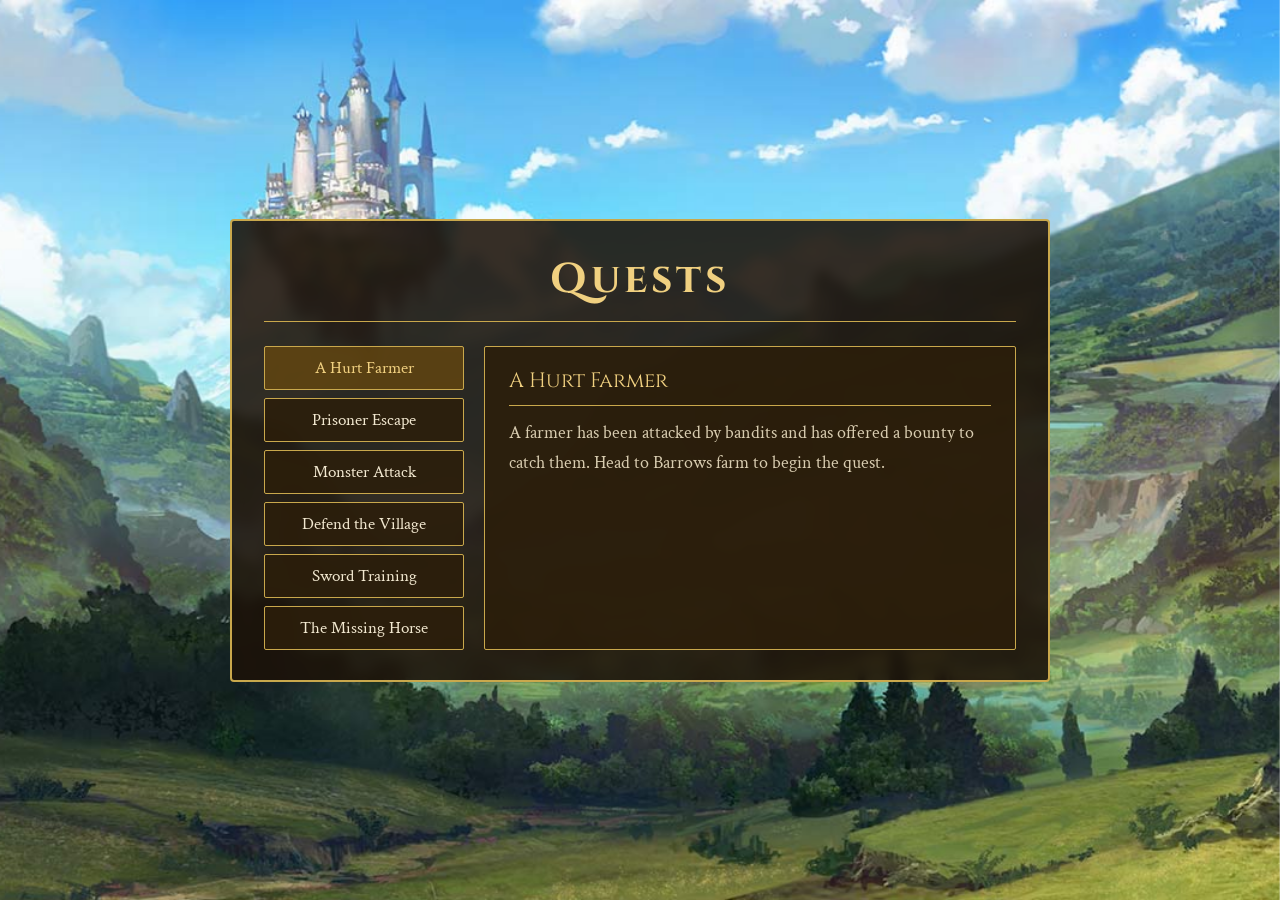
<file: quests/index.html>
<!DOCTYPE html>
<html lang="en">
<head>
  <meta charset="UTF-8" />
  <meta name="viewport" content="width=device-width, initial-scale=1.0"/>
  <title>Quests</title>
  <link href="https://fonts.googleapis.com/css2?family=Cinzel:wght@400;700&family=Crimson+Text:wght@400;600&display=swap" rel="stylesheet"/>
  <link rel="stylesheet" href="quests.css"/>
</head>
<body>
 
  
  <div class="bg">
    <img src="fanstasy-bg.jpg"
         alt="Fantasy landscape background"/>
  </div>
 

  <section class="panel">
 
   
    <header>
      <div class="title-text">Quests</div>
    </header>
 
   
    <section class="columns">
 
    
      <div class="quest-list">
        <button class="quest-btn active">A Hurt Farmer</button>
        <button class="quest-btn">Prisoner Escape</button>
        <button class="quest-btn">Monster Attack</button>
        <button class="quest-btn">Defend the Village</button>
        <button class="quest-btn">Sword Training</button>
        <button class="quest-btn">The Missing Horse</button>
      </div>
 
     
      <div class="quest-detail">
        <div class="detail-title">A Hurt Farmer</div>
        <div class="detail-body">
          A farmer has been attacked by bandits and has offered a bounty
          to catch them. Head to Barrows farm to begin the quest.
        </div>
      </div>
 
    </section>
 
  </section>
 
  <script src="quests.js"></script>
</body>
</html>
</file>
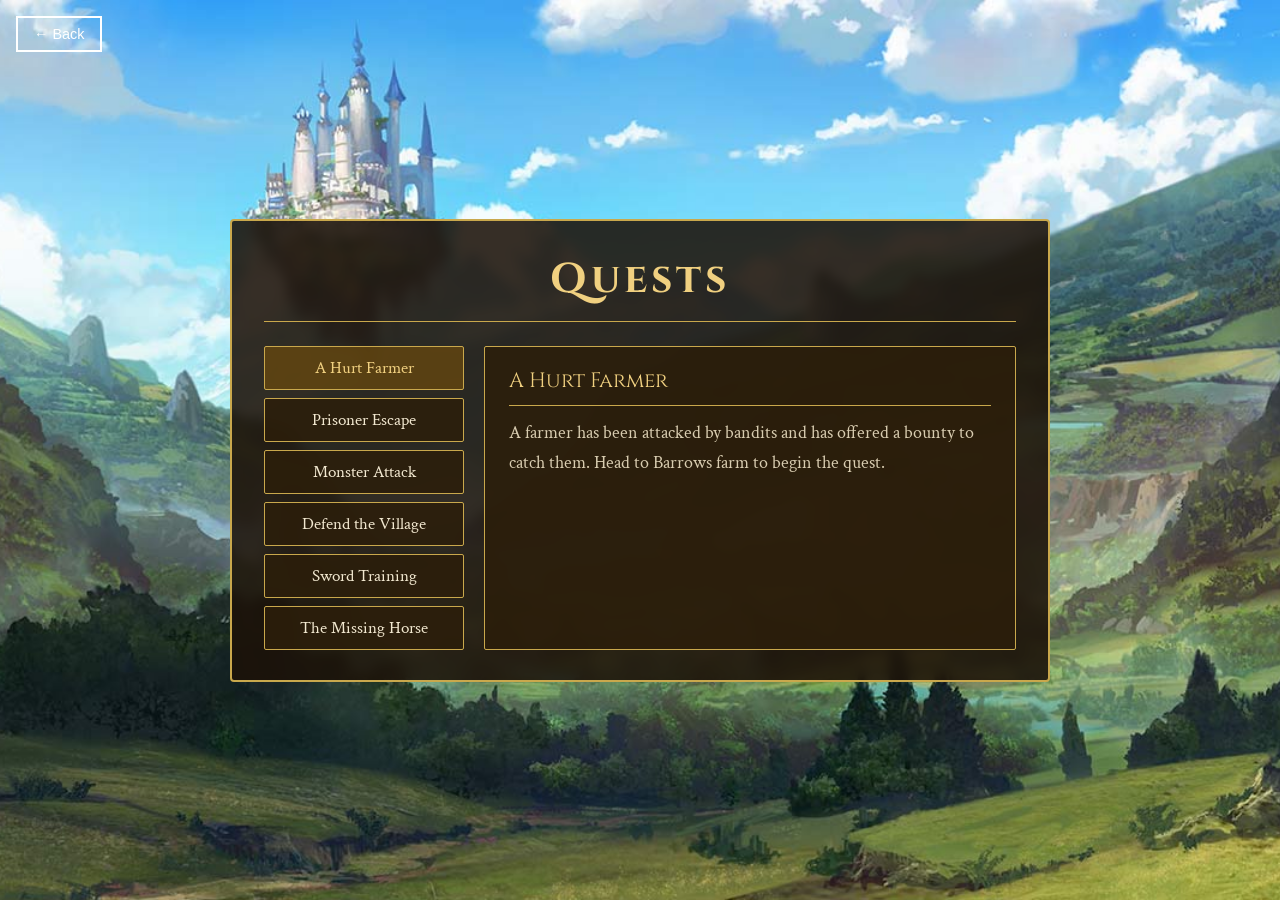
<file: quests/quests.html>
<!DOCTYPE html>
<html lang="en">
<head>
  <meta charset="UTF-8" />
  <meta name="viewport" content="width=device-width, initial-scale=1.0"/>
  <title>Quests</title>
  <link href="https://fonts.googleapis.com/css2?family=Cinzel:wght@400;700&family=Crimson+Text:wght@400;600&display=swap" rel="stylesheet"/>
  <link rel="stylesheet" href="quests.css"/>
</head>
<body>
 <button onclick="window.location.href='../index.html'" style="
  position: fixed;
  top: 16px;
  left: 16px;
  z-index: 100;
  background: transparent;
  border: 2px solid white;
  color: white;
  font-family: sans-serif;
  font-size: 0.9rem;
  padding: 8px 16px;
  cursor: pointer;
">← Back</button>
  
  <div class="bg">
    <img src="fanstasy-bg.jpg"
         alt="Fantasy landscape background"/>
  </div>
 

  <section class="panel">
 
   
    <header>
      <div class="title-text">Quests</div>
    </header>
 
   
    <section class="columns">
 
    
      <div class="quest-list">
        <button class="quest-btn active">A Hurt Farmer</button>
        <button class="quest-btn">Prisoner Escape</button>
        <button class="quest-btn">Monster Attack</button>
        <button class="quest-btn">Defend the Village</button>
        <button class="quest-btn">Sword Training</button>
        <button class="quest-btn">The Missing Horse</button>
      </div>
 
     
      <div class="quest-detail">
        <div class="detail-title">A Hurt Farmer</div>
        <div class="detail-body">
          A farmer has been attacked by bandits and has offered a bounty
          to catch them. Head to Barrows farm to begin the quest.
        </div>
      </div>
 
    </section>
 
  </section>
 
  <script src="quests.js"></script>
</body>
</html>
</file>
<file: quests/quests.css>
:root {
  --gold:       #c9a84c;
  --gold-light: #f0d080;
  --panel-bg:   rgba(28, 18, 8, 0.88);
  --btn-bg:     rgba(44, 30, 10, 0.90);
  --text:       #f2e8d0;
  --text-dim:   #d8ccb0;
}
 
* { box-sizing: border-box; margin: 0; padding: 0; }
 
body {
  height: 100vh;
  display: flex;
  align-items: center;
  justify-content: center;
  font-family: 'Crimson Text', serif;
}

div.bg {
  position: fixed;
  inset: 0;
  z-index: 0;
}
 
div.bg img {
  width: 100%;
  height: 100%;
  object-fit: cover;
}

section.panel {
  position: relative;
  z-index: 10;
  width: min(820px, 95vw);
  background: var(--panel-bg);
  border: 2px solid var(--gold);
  border-radius: 4px;
  padding: 30px 32px;
  backdrop-filter: blur(6px);
}

header {
  text-align: center;
  margin-bottom: 24px;
  padding-bottom: 14px;
  border-bottom: 1px solid var(--gold);
}
 
header div.title-text {
  font-family: 'Cinzel', serif;
  font-size: 2.6rem;
  font-weight: 700;
  color: var(--gold-light);
  letter-spacing: 0.1em;
}

section.columns {
  display: flex;
  gap: 20px;
}

div.quest-list {
  display: flex;
  flex-direction: column;
  gap: 8px;
  width: 200px;
  flex-shrink: 0;
}

button.quest-btn {
  width: 100%;
  padding: 10px 16px;
  background: var(--btn-bg);
  border: 1px solid var(--gold);
  border-radius: 2px;
  color: var(--text);
  font-family: 'Crimson Text', serif;
  font-size: 1.05rem;
  cursor: pointer;
  transition: background 0.2s, color 0.2s;
}
 
button.quest-btn:hover,
button.quest-btn.active {
  background: rgba(100, 70, 15, 0.80);
  color: var(--gold-light);
}

div.quest-detail {
  flex: 1;
  background: var(--btn-bg);
  border: 1px solid var(--gold);
  border-radius: 2px;
  padding: 20px 24px;
}
 
div.quest-detail div.detail-title {
  font-family: 'Cinzel', serif;
  font-size: 1.3rem;
  color: var(--gold-light);
  margin-bottom: 12px;
  padding-bottom: 10px;
  border-bottom: 1px solid var(--gold);
}
 
div.quest-detail div.detail-body {
  font-size: 1.1rem;
  line-height: 1.75;
  color: var(--text-dim);
}
</file>
